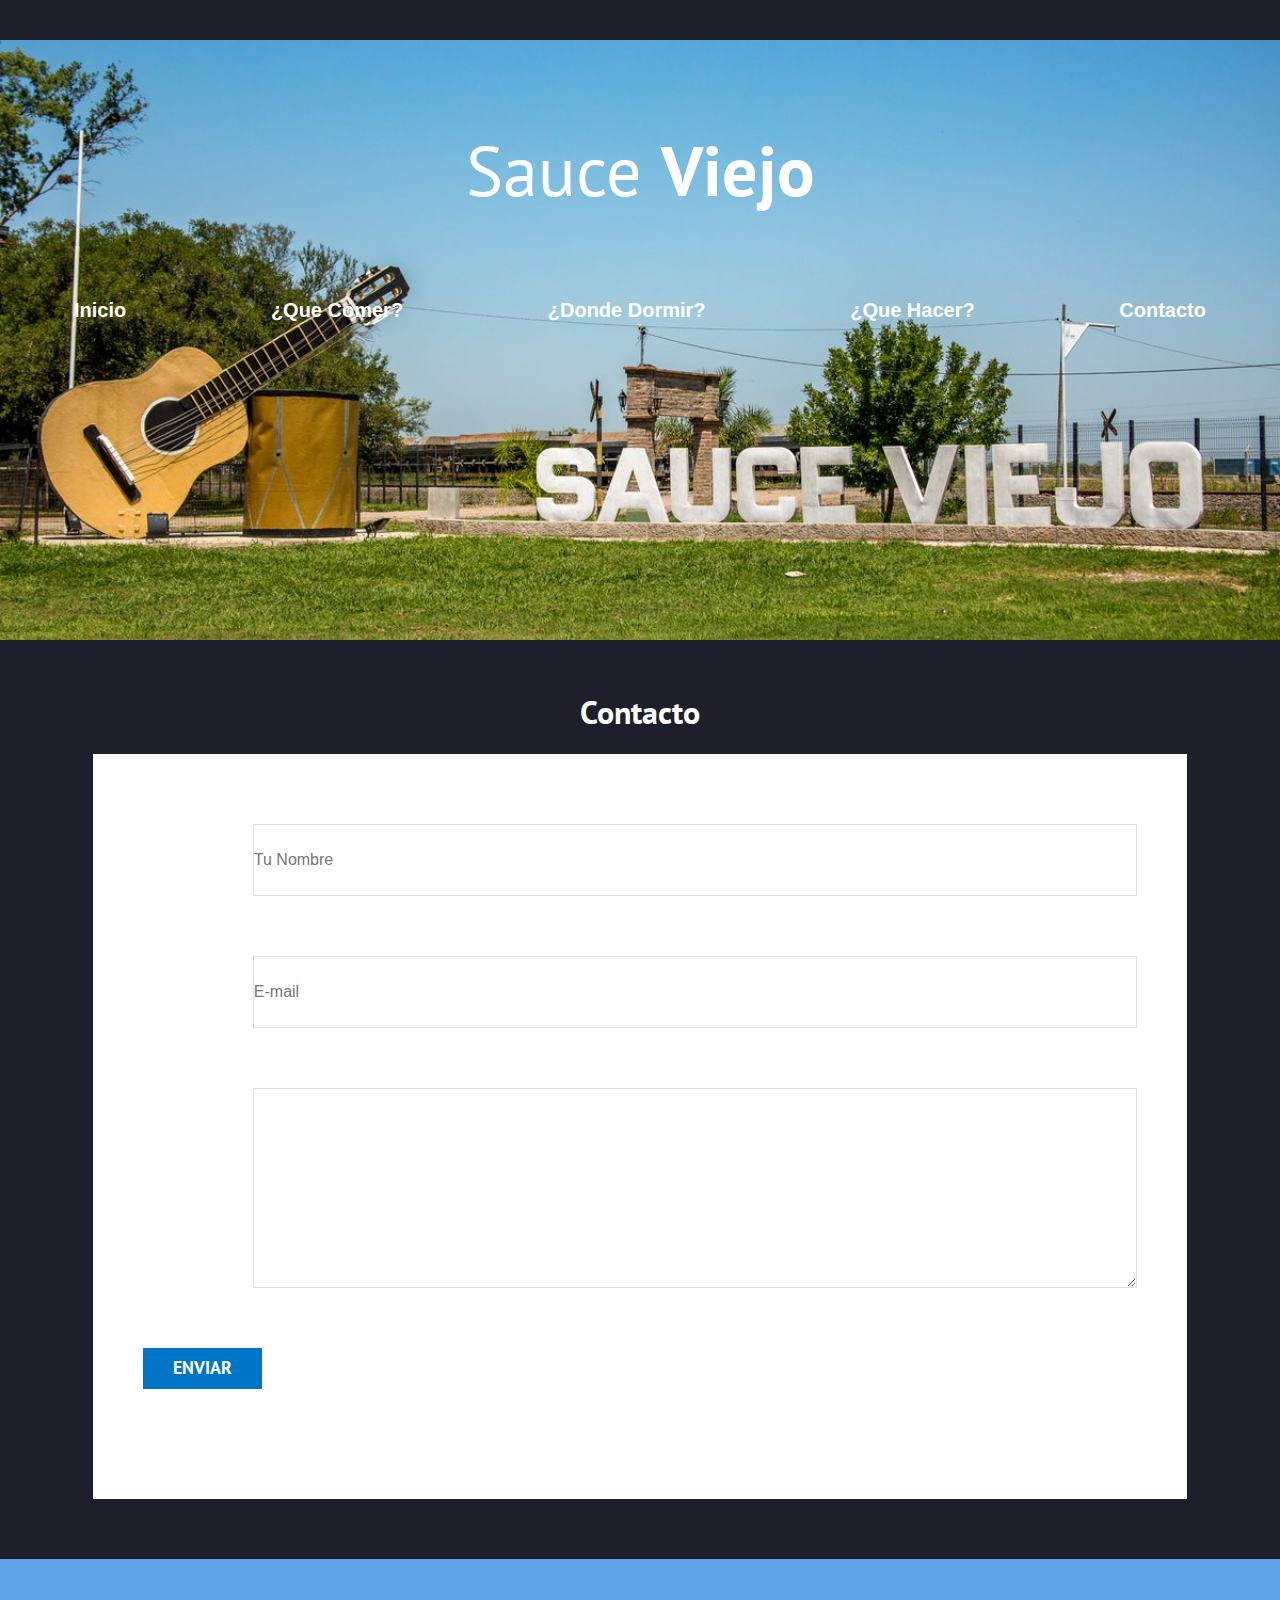
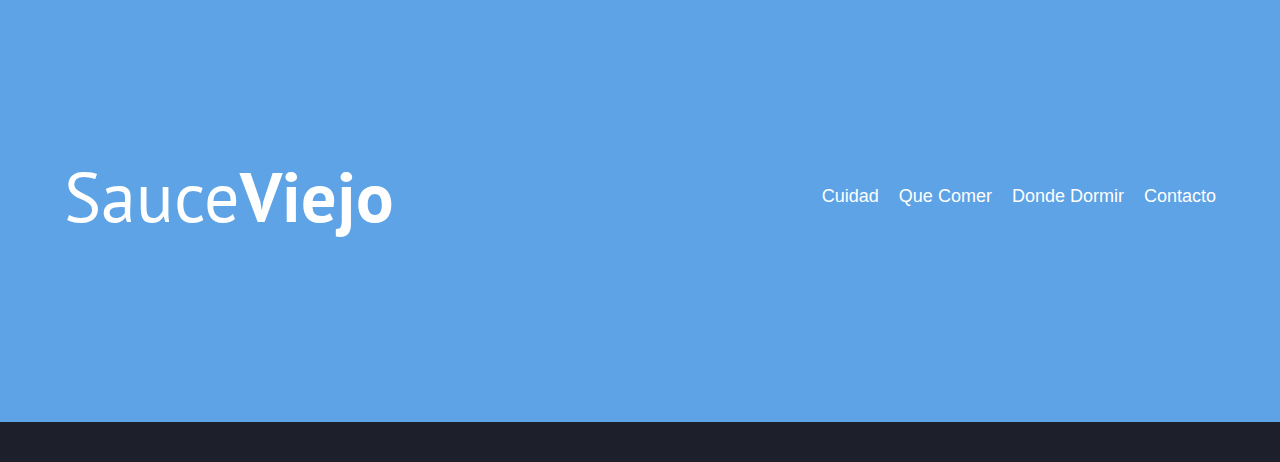
<file: contacto.html>
<!DOCTYPE html>
<html lang="es">
<head>
    <meta charset="UTF-8">
    <meta http-equiv="X-UA-Compatible" content="IE=edge">
    <meta name="viewport" content="width=device-width, initial-scale=1.0">
    <title>Conoce Sauce Viejo</title>
    <link rel="stylesheet" href="css/normalize.css">
    <link href="https://fonts.googleapis.com/css2?family=Open+Sans&family=PT+Sans:wght@400;700&display=swap" rel="stylesheet">
    <link rel="stylesheet" href="css/style.css">
</head>
<body>

    <header class="header">

        <div class="nav-bg">
            <a class="logo" href="index.html">
               <h1 class="logo__nombre no-margin centrar-texto">Sauce <span class="logo__bold">Viejo</span></h1>
            </a>

            <nav class="navegacion-principal contenedor">
                <a href="inicio.html">Inicio</a>
                <a href="quecomer.html">¿Que Comer?</a>
                <a href="dondedormir.html">¿Donde Dormir?</a>
                <a href="#">¿Que Hacer?</a>
                <a href="contacto.html">Contacto</a>
           </nav>
       </div>
           
        <div class="header__texto">
            <h2 class="no-margin"></h2>
          
        </div>
    </header>

    <main class="contenedor">
        <h3 class="centrar-texto">Contacto</h3>

        <div class="contacto-bg"></div>

        <form class="formulario">
            <div class="campo">
                <label class="campo__label" for="nombre">Nombre</label>
                <input  class="campo__field" 
                        type="text" 
                        placeholder="Tu Nombre" 
                        id="nombre"
                >   
            </div>
            <div class="campo">
                <label class="campo__label"  for="email">E-mail</label>
                <input class="campo__field" 
                       type="email" 
                       placeholder="E-mail" 
                       id="email"
                >   
            </div>
            <div class="campo">
                <label class="campo__label" for="mensaje">Mensaje</label>
                <textarea class="campo__field campo__field--textarea"
                          id="mensaje"
                ></textarea>   
            </div>
            
            <div class="campo">
                <input  type="submit" 
                        value="Enviar" 
                        class="boton boton--primario"
                >
            </div>
        </form>   
           
    </main>
    <footer class="footer">
        <div class="contenedor">
            <div class="barra">
                <a class="logo" href="index.html">
                    <h1 class="logo__nombre">Sauce<span class="logo__bold">Viejo</span></h1>
                </a>
                <nav class="navegacion">
                    <a href="inicio.html" class="navegacion__enlace">Cuidad</a>
                    <a href="quecomer.html" class="navegacion__enlace">Que Comer</a>
                    <a href="dondedormir.html" class="navegacion__enlace">Donde Dormir</a>
                    <a href="contacto.html" class="navegacion__enlace">Contacto</a>
                </nav>
                </nav>
            </div>

        </div>
    </footer>
    <script src="js/modernizr.js"></script>
    <script src="js/scripts.js"></script>
</body>
</html>
</file>
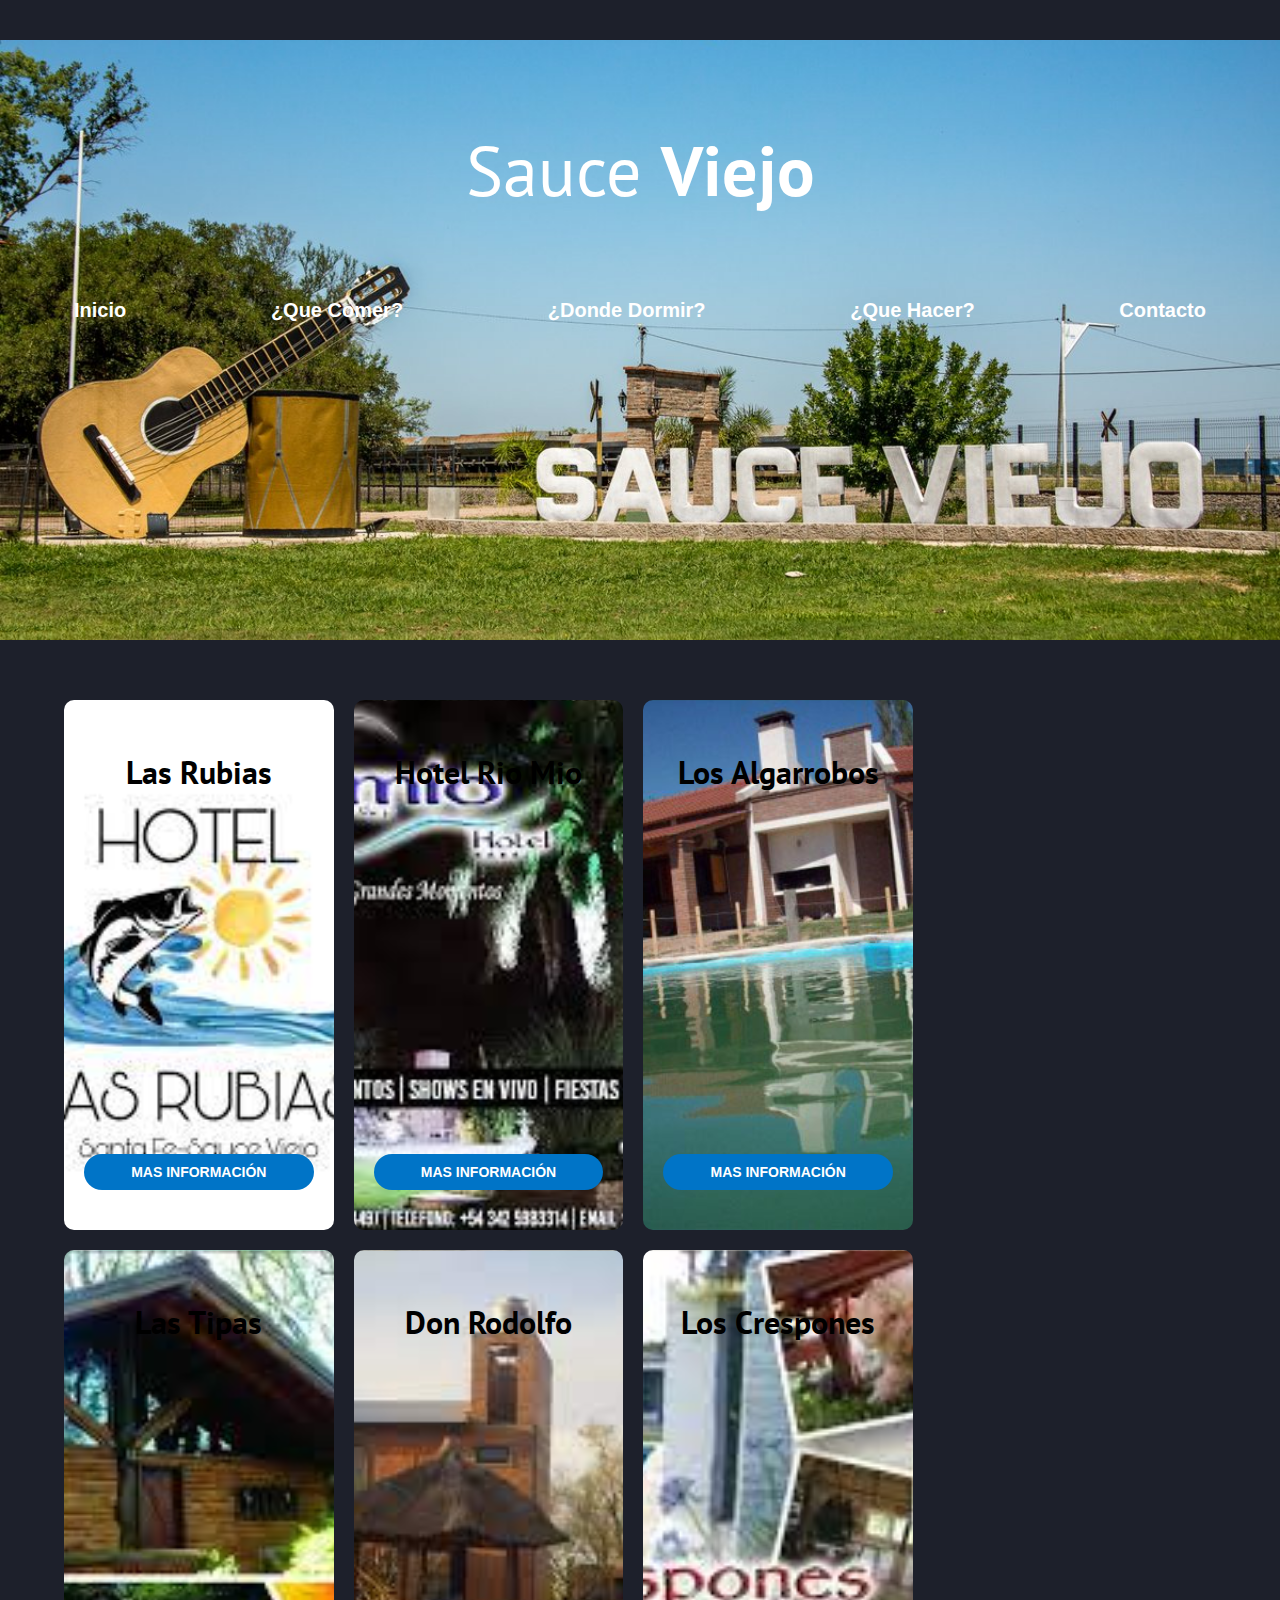
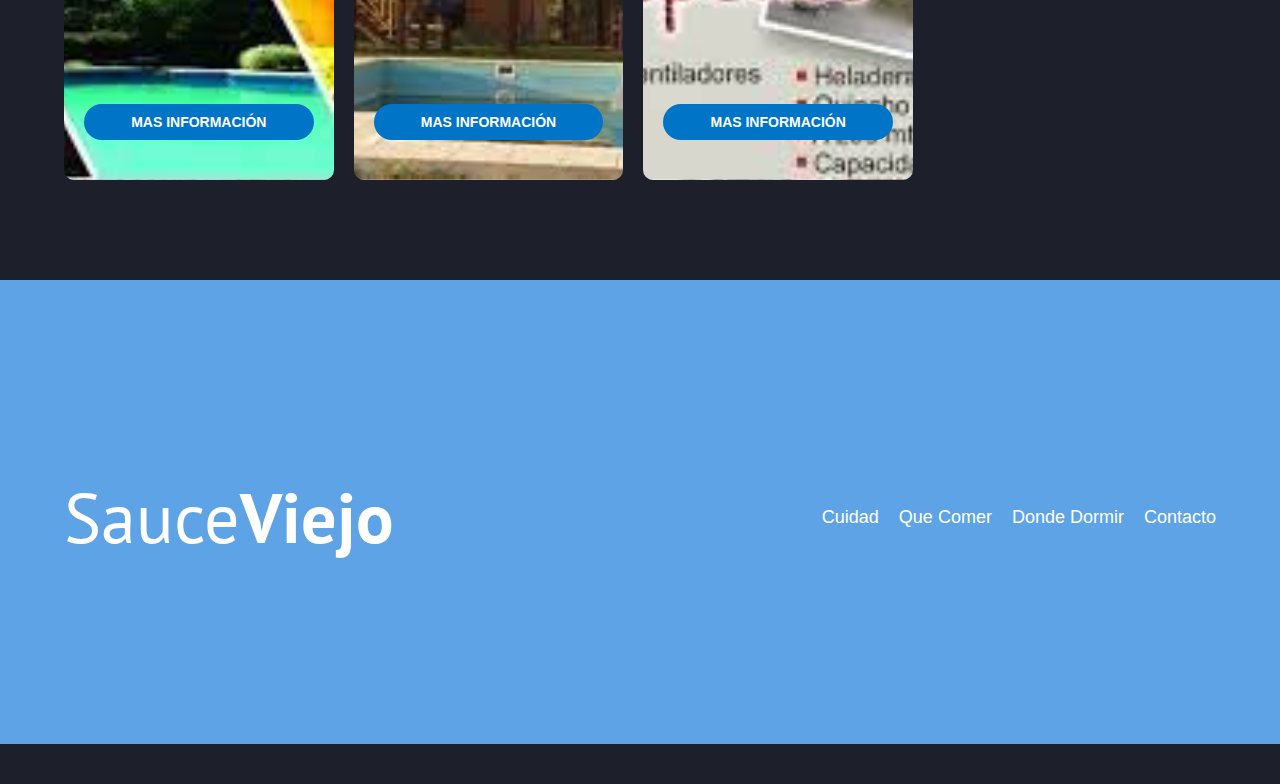
<file: dondedormir.html>
<!DOCTYPE html>
<html lang="es">
<head>
    <meta charset="UTF-8">
    <meta http-equiv="X-UA-Compatible" content="IE=edge">
    <meta name="viewport" content="width=device-width, initial-scale=1.0">
    <title>Conoce Sauce Viejo</title>
    <link rel="stylesheet" href="css/normalize.css">
    <link href="https://fonts.googleapis.com/css2?family=Open+Sans&family=PT+Sans:wght@400;700&display=swap" rel="stylesheet">
    <link rel="stylesheet" href="css/style.css">
</head>
<body>

    <header class="header">

        <div class="nav-bg">
            <a class="logo" href="index.html">
               <h1 class="logo__nombre no-margin centrar-texto">Sauce <span class="logo__bold">Viejo</span></h1>
            </a>

            <nav class="navegacion-principal contenedor">
                <a href="inicio.html">Inicio</a>
                <a href="quecomer.html">¿Que Comer?</a>
                <a href="dondedormir.html">¿Donde Dormir?</a>
                <a href="#">¿Que Hacer?</a>
                <a href="contacto.html">Contacto</a>
           </nav>
       </div>
           

        <div class="header__texto">
            <h2 class="no-margin"></h2>
          
        </div>
    </header>
    <div class="contenedores">
		<div class="contenedor-conciertos">
			
        <div class="banner" style="background-image: url('./img/hotellasrubias.jfif')">
             
            <h3>Las Rubias</h3>
            <ul>
                <li></li>
               <li></li>
               <li></li>
               <li></li>
               <li></li>
              
           </ul>
            <button class="boton">Mas Información</button>
        </div>
        <div class="banner" style="background-image: url('./img/hotelriomio.jfif')">
            <h3>Hotel Rio Mio</h3>
            <ul>
                <li></li>
               <li></li>
               <li></li>
               <li></li>
               <li></li>
              
           </ul>
            <button class="boton">Mas Información</button>
        </div>
        <div class="banner" style="background-image: url('./img/cabañalosalgarrobos.jpg')">
            <h3>Los Algarrobos</h3>
            <ul>
                <li></li>
               <li></li>
               <li></li>
               <li></li>
               <li></li>
              
           </ul>
            <button class="boton">Mas Información</button>
        </div>
        <div class="banner" style="background-image: url('./img/cabañaslastipas.jfif')">
            <h3>Las Tipas</h3>
            <ul>
                <li></li>
               <li></li>
               <li></li>
               <li></li>
               <li></li>
              
           </ul>
            <button class="boton">Mas Información</button>
        </div>
        <div class="banner" style="background-image: url('./img/donrodolfo.jfif')">
            <h3>Don Rodolfo</h3>
            <ul>
                 <li></li>
                <li></li>
                <li></li>
                <li></li>
                <li></li>
               
            </ul>
            <button class="boton">Mas Información</button>
        </div>
        <div class="banner" style="background-image: url('./img/loscrespones.jfif')">
            <h3>Los Crespones</h3>
            <ul>
                <li></li>
               <li></li>
               <li></li>
               <li></li>
               <li></li>
              
           </ul>
            <button class="boton">Mas Información</button>
        </div>
      
	</div>


    </div>
    <footer class="footer">
        <div class="contenedor">
            <div class="barra">
                <a class="logo" href="index.html">
                    <h1 class="logo__nombre">Sauce<span class="logo__bold">Viejo</span></h1>
                </a>

                <nav class="navegacion">
                    <a href="inicio.html" class="navegacion__enlace">Cuidad</a>
                    <a href="quecomer.html" class="navegacion__enlace">Que Comer</a>
                    <a href="dondedormir.html" class="navegacion__enlace">Donde Dormir</a>
                    <a href="contacto.html" class="navegacion__enlace">Contacto</a>
                </nav>
                </nav>
            </div>

        </div>
    </footer>
    <script src="js/modernizr.js"></script>
    <script src="js/scripts.js"></script>
</body>
</html>
</file>
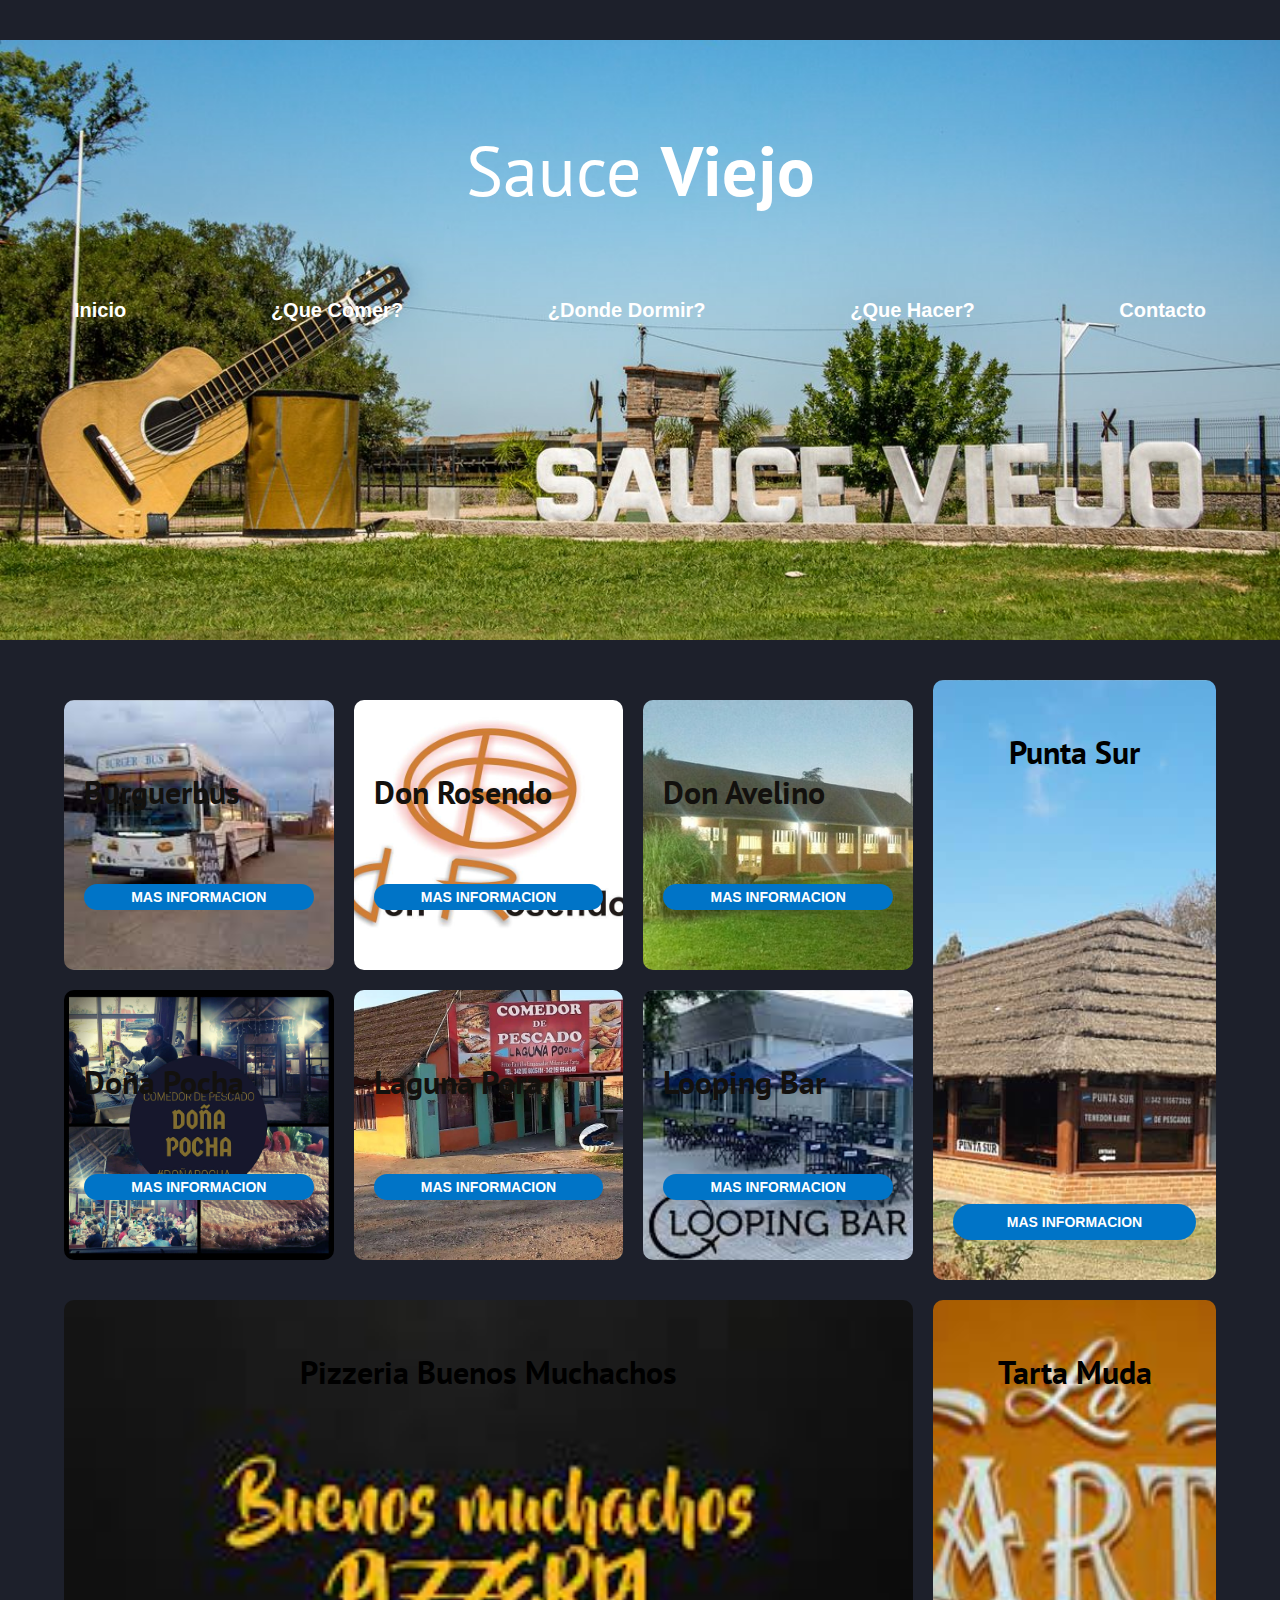
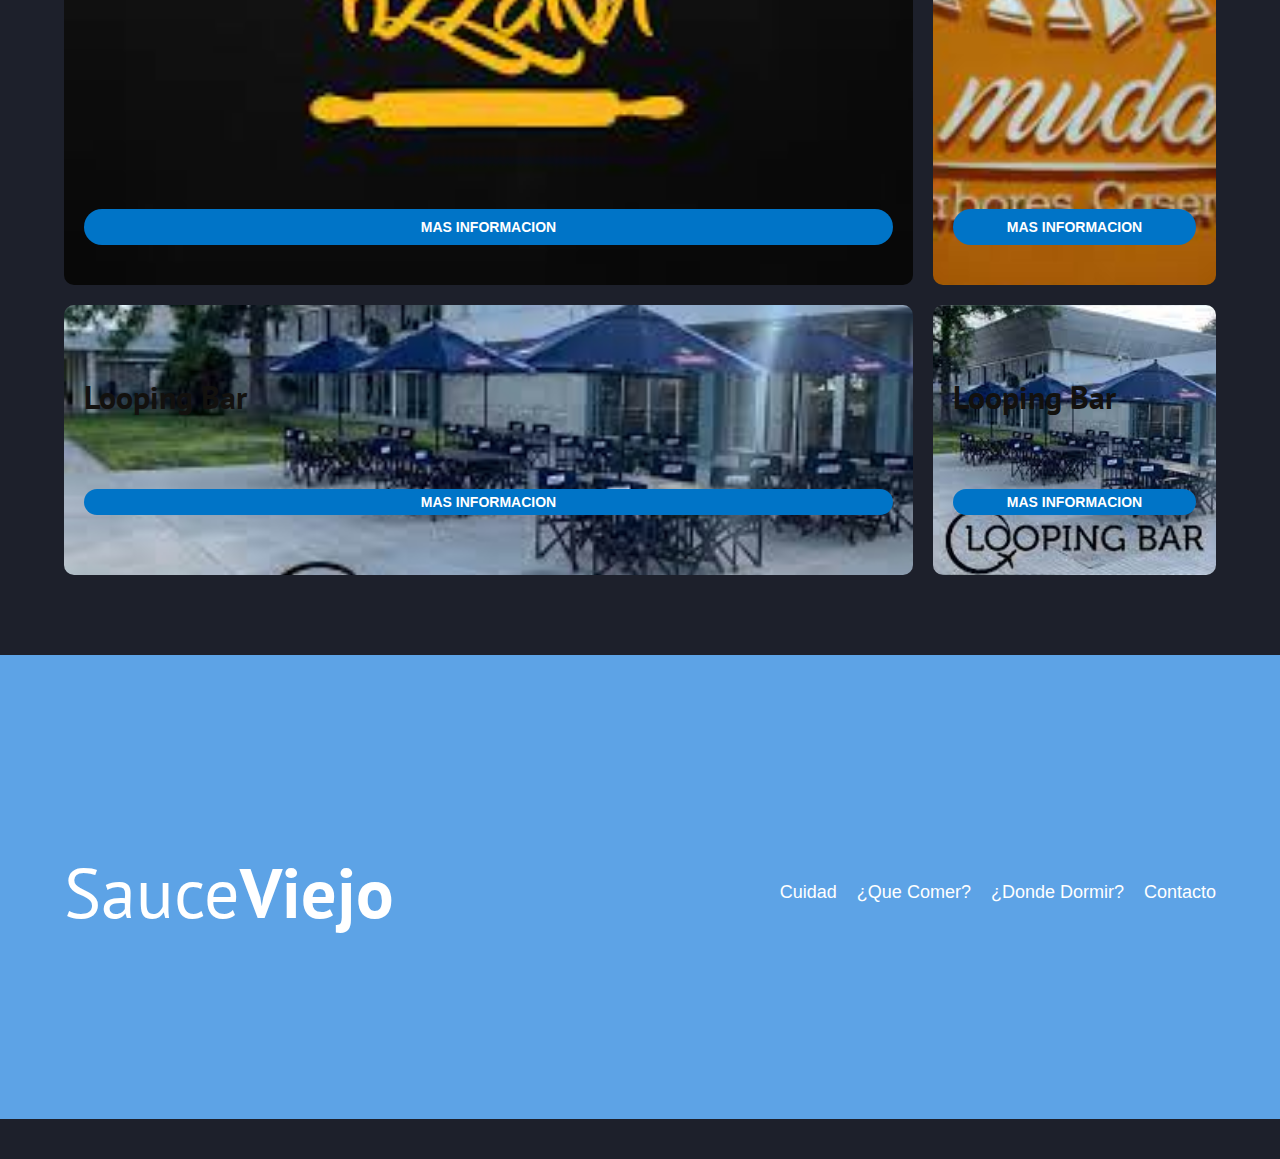
<file: quecomer.html>
<!DOCTYPE html>
<html lang="es">
<head>
    <meta charset="UTF-8">
    <meta http-equiv="X-UA-Compatible" content="IE=edge">
    <meta name="viewport" content="width=device-width, initial-scale=1.0">
    <title>Conoce Sauce Viejo</title>
    <link rel="stylesheet" href="css/normalize.css">
    <link href="https://fonts.googleapis.com/css2?family=Open+Sans&family=PT+Sans:wght@400;700&display=swap" rel="stylesheet">
    <link rel="stylesheet" href="css/style.css">
</head>
<body>

    <header class="header">
        <div class="nav-bg">
            <a class="logo" href="index.html">
               <h1 class="logo__nombre no-margin centrar-texto">Sauce <span class="logo__bold">Viejo</span></h1>
            </a>

            <nav class="navegacion-principal contenedor">
                <a href="inicio.html">Inicio</a>
                <a href="quecomer.html">¿Que Comer?</a>
                <a href="dondedormir.html">¿Donde Dormir?</a>
                <a href="#">¿Que Hacer?</a>
                <a href="contacto.html">Contacto</a>
           </nav>
       </div>
           

        <div class="header__texto">
            <h2 class="no-margin"></h2>
          
        </div>
    </header>
    
    <div class="contenedores">
		<div class="contenedor-conciertos">
            
			<div class="card" style="background-image: url('./img/burguerbus.jpg')">
				<div class="textos">
					<h3>Burguerbus</h3>
					<p></p>
                    <button class="boton">Mas informacion</button>
				</div>
			</div>
			<div class="card" style="background-image: url('./img/donrosendo.jpg')">
				<div class="textos">
					<h3>Don Rosendo</h3>
					<p></p>
                    <button class="boton">Mas informacion</button>
				</div>
			</div>
			<div class="card" style="background-image: url('./img/donavelino.jpg')">
				<div class="textos">
					<h3>Don Avelino</h3>
					<p></p>
                    <button class="boton">Mas informacion</button>
				</div>
			</div>

			<div class="card" style="background-image: url('./img/doñapocha.jpg')">
				<div class="textos">
					<h3>Doña Pocha</h3>
					<p></p>
                    <button class="boton">Mas informacion</button>
				</div>
			</div>
			<div class="card" style="background-image: url('./img/lagunapora.jpg')">
				<div class="textos">
					<h3>Laguna Pora</h3>
					<p></p>
                    <button class="boton">Mas informacion</button>
				</div>
			</div>
			<div class="card" style="background-image: url('./img/loopinbar.jfif')">
				<div class="textos">
					<h3>Looping Bar</h3>
					<p></p>
                    <button class="boton">Mas informacion</button>
				</div>
			</div>
        </div>
        <div class="banner" style="background-image: url('./img/puntasur.jpg')">
            <h3>Punta Sur</h3>
            <ul>
                 <li> </li>
                <li> </li>
                <li> </li>
                <li> </li>
                <li> </li>
                <li> </li>
            </ul>
            <button class="boton">Mas informacion</button>
        </div>
        <div class="banner" style="background-image: url('./img/pizeriabuenosmuchachos.jpg')">
            <h3>Pizzeria Buenos Muchachos</h3>
            <ul>
                 <li> </li>
                <li> </li>
                <li> </li>
                <li> </li>
                <li> </li>
                <li> </li>
            </ul>
            <button class="boton">Mas informacion</button>
        </div>
        <div class="banner" style="background-image: url('./img/tartamuda.jpg')">
            <h3>Tarta Muda</h3>
            <ul>
                 <li> </li>
                <li> </li>
                <li> </li>
                <li> </li>
                <li> </li>
                <li> </li>
            </ul>
            <button class="boton">Mas informacion</button>
        </div>
        <div class="card" style="background-image: url('./img/loopinbar.jfif')">
            <div class="textos">
                <h3>Looping Bar</h3>
                <p></p>
                <button class="boton">Mas informacion</button>
            </div>
        </div>
        <div class="card" style="background-image: url('./img/loopinbar.jfif')">
            <div class="textos">
                <h3>Looping Bar</h3>
                <p></p>
                <button class="boton">Mas informacion</button>
            </div>
        </div>
	</div>


    </div>
    <footer class="footer">
        <div class="contenedor">
            <div class="barra">
                <a class="logo" href="index.html">
                    <h1 class="logo__nombre">Sauce<span class="logo__bold">Viejo</span></h1>
                </a>

                <nav class="navegacion">
                    <a href="inicio.html" class="navegacion__enlace">Cuidad</a>
                    <a href="quecomer.html" class="navegacion__enlace">¿Que Comer?</a>
                    <a href="dondedormir.html" class="navegacion__enlace">¿Donde Dormir?</a>
                    <a href="contacto.html" class="navegacion__enlace">Contacto</a>
                </nav>
                </nav>
            </div>

        </div>
    </footer>
    <script src="js/modernizr.js"></script>
    <script src="js/scripts.js"></script>
</body>
</html>
</file>
<file: css/style.css>
:root {
   --fuenteheading: 'PT Sans', sans-serif;
   --fuenteParrafos: 'Open Sans', sans-serif;

   --primario: #784d3c;
   --gris: #e1e1e1;
   --blanco: #ffffff;
   --negro: #000000;
   --celeste: rgb(93, 163, 230);
   --verdeClaro: rgb(122, 236, 122);

}
html {
   box-sizing: border-box;
   font-size: 62.5%; /* 1 rem = 10px */
}
*, *:before, *:after {
   box-sizing: inherit;
}
body {
   font-family: var(--fuenteParrafos);
   font-size: 1.6rem;
   line-height: 2;
}


/** GLOBALES **/
.contenedor {
   max-width: 120rem;
   width: 90%;
   margin: 0 auto;
}

a {
   text-decoration: none;
}
h1, h2, h3, h4 {
   font-family: var(--fuenteheading);
}
h1 {
   font-size: 7rem;
}
h2 {
   font-size: 4rem;
}
h3 {
   font-size: 3.2rem;
}
h4 {
   font-size: 2.8rem;
}
img {
   max-width: 100%;
}


/** UTILIDADES  **/
.no-margin {
   margin: 0;
}
.no-padding {
   padding: 0;
}
.centrar-texto {
   text-align: center;
}


/** HEADER **/
.webp .header {
  background-image: url(../img/bombo\ guitarra.jpg);   
}
.nowebp .header {
  background-image: url(../img/bombo\ guitarra.jpg);
}
.header {
   background-image: url(../img/bombo\ guitarra.jpg);
   height: 60rem;
   background-size: cover;
   background-repeat: no-repeat;
   background-position: center center;

}
@media (min-width: 768px) {
  .header__texto {
     margin-top: 15rem;
  }
}
.barra {

  padding-top: 4rem;
}
@media (min-width: 768px) {
  .barra {
     display: flex;
     justify-content: space-between;
     align-items: center;

  }
}
.logo {
  color: var(--blanco);
}
.logo__nombre {
  font-weight: 400;
}
.logo__bold {
  font-weight: 700;
}
@media (min-width: 768px) {
  .navegacion {
     display: flex;
     gap: 2rem;
  }
}
.navegacion__enlace {
  display: block;
  text-align: center;
  font-size: 1.8rem;
  color: var(--blanco);
}

.header__texto {
   text-align: center;
   color: var(--blanco);
   margin-top: 5rem;
   
}

@media (min-width: 768px) {
  .contenido-principal {
     display: grid;
     grid-template-columns: 2fr 1fr;
     column-gap: 4rem;
  }
}

.entrada {
  border-bottom: 1px solid var(--gris);
  margin-bottom: 2rem;
}
.entrada:last-of-type {
  border: none;
  margin-bottom: 0;
}
.boton {
  display: block;
  font-family: var(--fuenteheading);
  color: var(--blanco);
  text-align: center;
  padding: 1rem 3rem;
  font-size: 1.8rem;
  text-transform: uppercase;
  font-weight: 700;
  margin-bottom: 2rem;
  border: none;

}
@media (min-width: 768px) {
  .boton {
     display: inline-block;

  }

}
.boton:hover {
  cursor: pointer;
}

.boton--primario {
  background-color:#0074c7;

}
.boton--secundario {
  background-color: #0074c7;
}
.cursos {
  list-style: none;
  background-color: var(--celeste);
  padding: 1rem;
  
}

.widget-curso {
  border-bottom: 2px solid var(--blanco);
  margin-bottom: 2rem;
}
.widget-curso:last-of-type {
  border: none;
  margin-bottom: 0;

}
.widget-curso__label {
  font-family: var(--fuenteheading);
  font-weight: bold;
}
.widget-curso__info {
  font-weight: normal;
}
.widget-curso__label,
.widget-curso__info {
  font-size: 2rem;

}
.footer {
  background-color: rgb(93, 163, 230);
  padding-bottom: 3rem;
  margin-top: 4rem;

}


/** FORMULARIO **/   

@media (min-width:768px){
  .formulario {
 
    background-color: var(--blanco);
    margin: -5rem auto 0 auto;
    width: 95%;
    padding: 5rem;
    
  
  }
  .campo {
    display: flex;
    margin-bottom: 2rem;
    gap: 2rem;
   
  
  }
  .campo__label {
    flex: 0 0 9rem;
    text-align: right;
  
  }
  .campo__field {
    flex: 1;
    padding-right: 2rem;
    border: 1px solid var(--gris);
  
  }
  .campo__field--textarea {
    height: 20rem;
   
  
  } 
 
}

/**inicio**/
* {
	padding: 20px 0;
	margin: 0;
	box-sizing: border-box;
}

body {
	background: #1D202B;
	color: #fff;
	font-family: 'Roboto', sans-serif;
   min-height: 100vh;

}

.contenedores {
	width: 90%;
	max-width: 1200px;
	margin: auto;
	padding: 40px 0;
 

   display: grid;
   grid-template-columns: 3fr 1fr;
   gap: 20px  ;



   /*flexbox
   display: flex;
   gap: 2rem;  */


	
}

.titulo {
	font-size: 24px;
	padding: 20px 0;
}

.contenedor-conciertos {
   display: grid;
   grid-template-columns: repeat(3, 1fr);
   gap: 20px;
   


  
  /* flexbox
   width: 70%;
   display: flex;
   flex-wrap: wrap;
   gap: 50px;    */


	
}

.card {
	border-radius: 10px;
	min-height: 200px;
	font-weight: bold;
	padding: 20px;
	position: relative;
	overflow: hidden;
	background-size: cover;
	background-position: center center;


   /* felxbox
   width: calc(33.33% - 40px)    */

	
}

.card .textos {
	height: 100%;
   color: rgb(19, 17, 14);



   /* grid*/
   /*display: grid;
   grid-template-rows: 1fr auto; */


  /*felxbox*/
   display: flex;
   flex-direction: column;
   justify-content: space-between; 
} 

.card .boton{
    background: #0074c7;
    display: block;
    width: 100%;
    font-weight: bold;
    font-size: 14px;
    text-align: center;
    padding: 5px;
    border: none;
    border-radius: 100px;
    font-family: 'Roboto', sans-serif;
    cursor: pointer;
     
}
	
	
@media (min-width:768px){

.banner {
	border-radius: 10px;
	text-align: center;
	padding: 20px;
	background-size: cover;
	background-position: center center;
   color: black;
  

   /*grid*/

   /* display: grid;
   grid-template-rows: auto auto auto;
   align-items: center; */

 


  /* flexbox*/
  /* width: 30%; */
   display: flex;
   flex-direction: column;
   justify-content: space-between;
   
   
 

}

  

.banner ul {
	list-style: none;
}

.banner ul li {
	margin: 15px;
	font-weight: bold;
   color: #0074c7;
}

.banner .boton{
	background: #0074c7;
	display: block;
	width: 100%;
	font-weight: bold;
	font-size: 14px;
	text-align: center;
	padding: 10px;
	border: none;
	border-radius: 100px;
	font-family: 'Roboto', sans-serif;
	cursor: pointer;
   
}
}

@media screen and (max-width: 900px) {

	
}

@media screen and (max-width: 700px) {
   
	
}

@media screen and (max-width: 600px) {

}

/*barra buscador*/

.search input {
  width: 300px;
  padding: 10px;
  background-color: transparent;
  

}
/* navegacion principal */
.nav-bg {
  background-color: transparent;
}
.navegacion-principal {
  padding: 1rem;
  display: flex;
  flex-direction: column;
  
}
@media (min-width: 768px) {
  .navegacion-principal {
      flex-direction: row;
      justify-content: space-between;
  }
}
.navegacion-principal a {
  display: block;
  text-align: center;
  color: white;
  text-decoration: none;
  font-size: 2rem;
  font-weight: 700;
}
.navegacion-principal a:hover {
  transform: scale(1.2);
  background: #0074c7;
  box-shadow: 0px 0px 10px 0px rgba(0, 0, 0, 0.5);
  border-radius: 20%;
}
</file>
